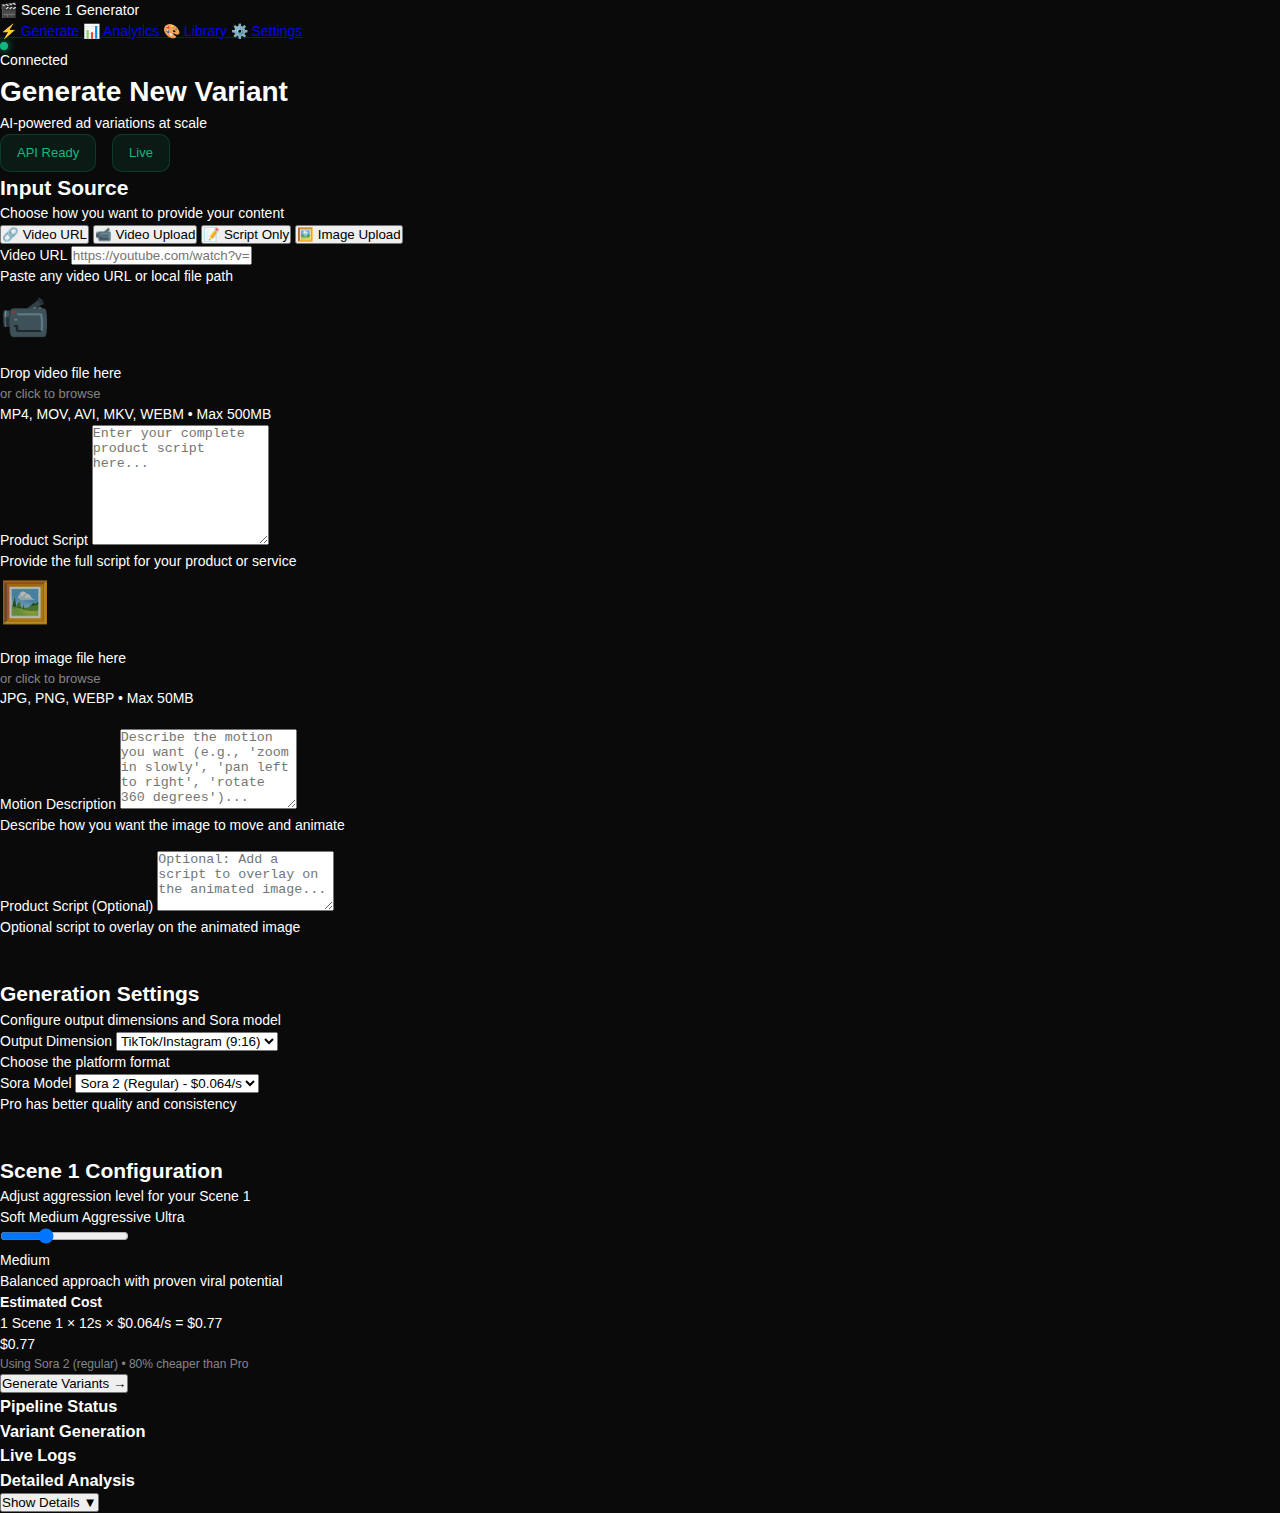
<file: frontend/index.html>
<!DOCTYPE html>
<html lang="en">
<head>
    <meta charset="UTF-8">
    <meta name="viewport" content="width=device-width, initial-scale=1.0">
    <title>Scene 1 Generator</title>
    <link rel="stylesheet" href="styles.css?v=4">
    <script src="https://cdn.socket.io/4.5.4/socket.io.min.js"></script>
</head>
<body>
    <!-- Sidebar Navigation -->
    <aside class="sidebar">
        <div class="sidebar-header">
            <div class="logo">
        <span class="logo-icon">🎬</span>
        <span class="logo-text">Scene 1 Generator</span>
            </div>
        </div>

        <nav class="sidebar-nav">
            <a href="#" class="nav-item active">
                <span class="nav-icon">⚡</span>
                <span class="nav-text">Generate</span>
            </a>
            <a href="#" class="nav-item">
                <span class="nav-icon">📊</span>
                <span class="nav-text">Analytics</span>
            </a>
            <a href="#" class="nav-item">
                <span class="nav-icon">🎨</span>
                <span class="nav-text">Library</span>
            </a>
            <a href="#" class="nav-item">
                <span class="nav-icon">⚙️</span>
                <span class="nav-text">Settings</span>
            </a>
        </nav>

        <div class="sidebar-footer">
            <div class="status-indicator">
                <div class="connection-dot connected" id="connection-dot"></div>
                <span class="status-text" id="connection-text">Connected</span>
            </div>
        </div>
    </aside>

    <!-- Main Content -->
    <main class="main-content">
        <!-- Top Bar -->
        <header class="top-bar">
            <div class="top-bar-left">
                <h1 class="page-title">Generate New Variant</h1>
                <p class="page-subtitle">AI-powered ad variations at scale</p>
            </div>
            <div class="top-bar-right">
                <span class="status-badge status-ok" id="api-status">API Ready</span>
                <span class="status-badge status-ok" id="ws-status">Live</span>
            </div>
        </header>

        <!-- Generate View -->
        <div id="generate-view" class="view-container">
        <!-- Content Grid -->
        <div class="content-wrapper">
            <!-- Left Column: Input Form -->
            <section class="form-panel">
                <div class="panel-header">
                    <h2>Input Source</h2>
                    <p class="panel-description">Choose how you want to provide your content</p>
                </div>

                <!-- Input Method Selection -->
                <div class="input-method-tabs">
                    <button type="button" class="method-tab active" data-method="video-url" onclick="switchInputMethod('video-url')">
                        <span class="tab-icon">🔗</span>
                        <span class="tab-text">Video URL</span>
                    </button>
                    <button type="button" class="method-tab" data-method="video-upload" onclick="switchInputMethod('video-upload')">
                        <span class="tab-icon">📹</span>
                        <span class="tab-text">Video Upload</span>
                    </button>
                    <button type="button" class="method-tab" data-method="script-only" onclick="switchInputMethod('script-only')">
                        <span class="tab-icon">📝</span>
                        <span class="tab-text">Script Only</span>
                    </button>
                    <button type="button" class="method-tab" data-method="image-upload" onclick="switchInputMethod('image-upload')">
                        <span class="tab-icon">🖼️</span>
                        <span class="tab-text">Image Upload</span>
                    </button>
                </div>

                <!-- Video URL Input -->
                <div id="video-url-input" class="input-method-content active">
                    <div class="input-group">
                        <label class="input-label">Video URL</label>
                        <input
                            type="text"
                            id="video-path"
                            class="input-field"
                            placeholder="https://youtube.com/watch?v=... or /path/to/video.mp4"
                            autocomplete="off"
                        >
                        <div class="input-hint">Paste any video URL or local file path</div>
                    </div>
                </div>

                <!-- Video Upload Input -->
                <div id="video-upload-input" class="input-method-content">
                    <div class="upload-zone" id="upload-area">
                        <input type="file" id="video-file" accept="video/*" style="display: none;">
                        <div class="upload-content">
                            <div class="upload-icon">📹</div>
                            <div class="upload-label">Drop video file here</div>
                            <div class="upload-hint">or click to browse</div>
                            <div class="upload-formats">MP4, MOV, AVI, MKV, WEBM • Max 500MB</div>
                        </div>
                        <div class="upload-progress" id="upload-progress" style="display: none;">
                            <div class="progress-track">
                                <div class="progress-fill" id="upload-progress-fill"></div>
                            </div>
                            <div class="progress-label" id="upload-progress-text">Uploading...</div>
                        </div>
                    </div>
                </div>

                <!-- Script Only Input -->
                <div id="script-only-input" class="input-method-content">
                    <div class="input-group">
                        <label class="input-label">Product Script</label>
                        <textarea
                            id="script-only-text"
                            class="input-field"
                            rows="6"
                            placeholder="Enter your complete product script here..."
                            style="resize: vertical; min-height: 120px;"
                        ></textarea>
                        <div class="input-hint">Provide the full script for your product or service</div>
                    </div>
                </div>

                <!-- Image Upload Input -->
                <div id="image-upload-input" class="input-method-content">
                    <div class="upload-zone" id="image-upload-area">
                        <input type="file" id="image-file" accept="image/*" style="display: none;">
                        <div class="upload-content">
                            <div class="upload-icon">🖼️</div>
                            <div class="upload-label">Drop image file here</div>
                            <div class="upload-hint">or click to browse</div>
                            <div class="upload-formats">JPG, PNG, WEBP • Max 50MB</div>
                        </div>
                        <div class="upload-progress" id="image-upload-progress" style="display: none;">
                            <div class="progress-track">
                                <div class="progress-fill" id="image-upload-progress-fill"></div>
                            </div>
                            <div class="progress-label" id="image-upload-progress-text">Uploading...</div>
                        </div>
                    </div>
                    <div class="input-group" style="margin-top: 20px;">
                        <label class="input-label">Motion Description</label>
                        <textarea
                            id="motion-description"
                            class="input-field"
                            rows="4"
                            placeholder="Describe the motion you want (e.g., 'zoom in slowly', 'pan left to right', 'rotate 360 degrees')..."
                            style="resize: vertical; min-height: 80px;"
                        ></textarea>
                        <div class="input-hint">Describe how you want the image to move and animate</div>
                    </div>
                    <div class="input-group" style="margin-top: 15px;">
                        <label class="input-label">Product Script (Optional)</label>
                        <textarea
                            id="image-script"
                            class="input-field"
                            rows="3"
                            placeholder="Optional: Add a script to overlay on the animated image..."
                            style="resize: vertical; min-height: 60px;"
                        ></textarea>
                        <div class="input-hint">Optional script to overlay on the animated image</div>
                    </div>
                </div>


                <!-- Generation Settings -->
                <div class="panel-header" style="margin-top: 40px;">
                    <h2>Generation Settings</h2>
                    <p class="panel-description">Configure output dimensions and Sora model</p>
                </div>

                <div class="settings-grid">
                    <div class="setting-group">
                        <label class="input-label">Output Dimension</label>
                        <select id="output-dimension" class="input-field">
                            <option value="720x1280">TikTok/Instagram (9:16)</option>
                            <option value="1280x720">YouTube (16:9)</option>
                            <option value="1792x1024">Landscape (16:9 HD)</option>
                            <option value="1024x1792">Portrait (9:16 HD)</option>
                        </select>
                        <div class="input-hint">Choose the platform format</div>
                    </div>

                    <div class="setting-group">
                        <label class="input-label">Sora Model</label>
                        <select id="sora-model" class="input-field" onchange="updateCostEstimate()">
                            <option value="sora-2">Sora 2 (Regular) - $0.064/s</option>
                            <option value="sora-2-pro">Sora 2 Pro - $0.08/s</option>
                        </select>
                        <div class="input-hint">Pro has better quality and consistency</div>
                    </div>
                </div>

                <div class="panel-header" style="margin-top: 40px;">
            <h2>Scene 1 Configuration</h2>
            <p class="panel-description">Adjust aggression level for your Scene 1</p>
                </div>

                <div class="aggression-slider-container">
                    <div class="slider-wrapper">
                        <div class="slider-labels">
                            <span class="slider-label">Soft</span>
                            <span class="slider-label">Medium</span>
                            <span class="slider-label">Aggressive</span>
                            <span class="slider-label">Ultra</span>
                        </div>
                        <input type="range" id="aggression-slider" min="0" max="3" value="1" step="1" 
                               class="aggression-slider" onchange="updateAggressionLevel()">
                        <div class="slider-value" id="aggression-value">Medium</div>
                    </div>
                    <div class="aggression-description" id="aggression-desc">
                        Balanced approach with proven viral potential
                    </div>
                </div>

                <div class="cost-panel" id="cost-estimate">
                    <div class="cost-row">
                        <div class="cost-info">
                            <div class="cost-label">Estimated Cost</div>
                            <div class="cost-breakdown" id="cost-details">1 Scene 1 × 12s × $0.064/s = $0.77</div>
                        </div>
                        <div class="cost-value" id="cost-amount">$0.77</div>
                    </div>
                    <div class="cost-note" id="cost-note">
                        Using Sora 2 (regular) • 80% cheaper than Pro
                    </div>
                    <div class="cost-optimization" id="cost-optimization" style="display: none;">
                        <div class="optimization-info">
                            <span class="optimization-icon">💡</span>
                            <span class="optimization-text" id="optimization-text">Save $0.19 by using Sora 2 for simple scenes</span>
                        </div>
                    </div>
                </div>

                <button class="btn-primary btn-large" id="start-btn" onclick="startCloning()">
                    <span>Generate Variants</span>
                    <span class="btn-arrow">→</span>
                </button>
            </section>

            <!-- Right Column: Progress & Results -->
            <section class="results-panel">
                <!-- Pipeline Progress -->
                <div class="progress-card" id="progress-section">
                    <div class="card-header">
                        <h3>Pipeline Status</h3>
                    </div>
                    <div class="card-content" id="stages-container">
                        <!-- Stages will be inserted here -->
                    </div>
                </div>

                <!-- Variants Progress -->
                <div class="progress-card" id="variants-section">
                    <div class="card-header">
                        <h3>Variant Generation</h3>
                    </div>
                    <div class="variants-grid" id="variants-grid">
                        <!-- Variants will be inserted here -->
                    </div>
                </div>

                <!-- Live Logs -->
                <div class="progress-card" id="logs-section">
                    <div class="card-header">
                        <h3>Live Logs</h3>
                    </div>
                    <div class="logs-view" id="log-container">
                        <!-- Logs will be inserted here -->
                    </div>
                </div>

                <!-- Detailed Logs -->
                <div class="progress-card" id="detailed-logs-section">
                    <div class="card-header">
                        <h3>Detailed Analysis</h3>
                        <button class="btn-text" onclick="toggleDetailedLogs()" id="detailed-logs-toggle">
                            Show Details ▼
                        </button>
                    </div>
                    <div class="detailed-content" id="detailed-logs-content" style="display: none;">
                        <div class="detail-group">
                            <div class="detail-header" onclick="toggleSection('analysis-detail')">
                                <span>📊 Original Video Analysis</span>
                                <span class="detail-toggle">▼</span>
                            </div>
                            <div class="detail-body" id="analysis-detail">
                                <pre id="analysis-data">Waiting for analysis...</pre>
                            </div>
                        </div>

                        <div class="detail-group">
                            <div class="detail-header" onclick="toggleSection('transform-detail')">
                                <span>🔄 Ad Transformation</span>
                                <span class="detail-toggle">▼</span>
                            </div>
                            <div class="detail-body" id="transform-detail">
                                <pre id="transform-data">Waiting for transformation...</pre>
                            </div>
                        </div>

                        <div class="detail-group">
                            <div class="detail-header" onclick="toggleSection('prompts-detail')">
                                <span>✍️ Sora Prompts</span>
                                <span class="detail-toggle">▼</span>
                            </div>
                            <div class="detail-body" id="prompts-detail">
                                <pre id="prompts-data">Waiting for prompts...</pre>
                            </div>
                        </div>

                        <div class="detail-group">
                            <div class="detail-header" onclick="toggleSection('eval-detail')">
                                <span>⭐ Evaluation & Rating</span>
                                <span class="detail-toggle">▼</span>
                            </div>
                            <div class="detail-body" id="eval-detail">
                                <pre id="eval-data">Waiting for evaluation...</pre>
                            </div>
                        </div>
                    </div>
                </div>

                <!-- Final Results -->
                <div class="progress-card results-section" id="results-section">
                    <div class="card-header">
                        <h3>Generated Variants</h3>
                    </div>
                    <div class="card-content" id="results-content">
                        <!-- Results will be inserted here -->
                    </div>
                </div>
            </section>
        </div>
        </div>
        <!-- End Generate View -->

        <!-- Library View -->
        <div id="library-view" class="view-container" style="display: none;">
            <div class="library-header">
                <h2>Generation Library</h2>
                <p class="library-subtitle">Your generation history and completed videos</p>
            </div>

            <div class="library-filters">
                <button class="filter-btn active" data-filter="all">All</button>
                <button class="filter-btn" data-filter="completed">Completed</button>
                <button class="filter-btn" data-filter="processing">Processing</button>
                <button class="filter-btn" data-filter="failed">Failed</button>
            </div>

            <div class="library-grid" id="library-grid">
                <div class="loading-spinner">Loading generations...</div>
            </div>
        </div>
        <!-- End Library View -->
    </main>

    <script src="app.js"></script>
</body>
</html>
</file>
<file: frontend/styles.css>
/* Premium Enterprise Design System - $2000/mo SaaS Quality */

:root {
    /* Professional Color Palette - Enterprise Grade */
    --color-bg-primary: #0a0a0a;
    --color-bg-secondary: #111111;
    --color-bg-elevated: #1a1a1a;
    --color-surface: #ffffff;
    --color-surface-dark: rgba(255, 255, 255, 0.03);
    --color-surface-elevated: rgba(255, 255, 255, 0.06);
    --color-surface-hover: rgba(255, 255, 255, 0.08);

    --color-border: rgba(255, 255, 255, 0.08);
    --color-border-strong: rgba(255, 255, 255, 0.12);

    --color-text-primary: #ffffff;
    --color-text-secondary: rgba(255, 255, 255, 0.7);
    --color-text-tertiary: rgba(255, 255, 255, 0.5);

    --color-accent: #3b82f6;
    --color-accent-hover: #2563eb;
    --color-accent-light: rgba(59, 130, 246, 0.1);

    --color-success: #10b981;
    --color-success-bg: rgba(16, 185, 129, 0.1);
    --color-warning: #f59e0b;
    --color-warning-bg: rgba(245, 158, 11, 0.1);
    --color-error: #ef4444;
    --color-error-bg: rgba(239, 68, 68, 0.1);

    /* Sophisticated Spacing */
    --spacing-1: 4px;
    --spacing-2: 8px;
    --spacing-3: 12px;
    --spacing-4: 16px;
    --spacing-5: 20px;
    --spacing-6: 24px;
    --spacing-8: 32px;
    --spacing-10: 40px;
    --spacing-12: 48px;
    --spacing-16: 64px;
    --spacing-20: 80px;

    /* Refined Border Radius */
    --radius-sm: 6px;
    --radius-md: 10px;
    --radius-lg: 14px;
    --radius-xl: 18px;

    /* Premium Shadows */
    --shadow-sm: 0 1px 2px 0 rgba(0, 0, 0, 0.5);
    --shadow-md: 0 4px 6px -1px rgba(0, 0, 0, 0.5), 0 2px 4px -1px rgba(0, 0, 0, 0.3);
    --shadow-lg: 0 10px 15px -3px rgba(0, 0, 0, 0.5), 0 4px 6px -2px rgba(0, 0, 0, 0.3);
    --shadow-xl: 0 20px 25px -5px rgba(0, 0, 0, 0.5), 0 10px 10px -5px rgba(0, 0, 0, 0.3);
    --shadow-glow: 0 0 20px rgba(59, 130, 246, 0.4);

    /* Typography Scale */
    --font-size-xs: 12px;
    --font-size-sm: 13px;
    --font-size-base: 14px;
    --font-size-lg: 16px;
    --font-size-xl: 18px;
    --font-size-2xl: 24px;
    --font-size-3xl: 30px;
    --font-size-4xl: 36px;

    --font-weight-normal: 400;
    --font-weight-medium: 500;
    --font-weight-semibold: 600;
    --font-weight-bold: 700;
}

* {
    margin: 0;
    padding: 0;
    box-sizing: border-box;
}

body {
    font-family: -apple-system, BlinkMacSystemFont, 'Inter', 'Segoe UI', 'Helvetica Neue', Arial, sans-serif;
    background: var(--color-bg-primary);
    color: var(--color-text-primary);
    line-height: 1.5;
    -webkit-font-smoothing: antialiased;
    -moz-osx-font-smoothing: grayscale;
    font-size: var(--font-size-base);
    min-height: 100vh;
    overflow-x: hidden;
}

.container {
    max-width: 1400px;
    margin: 0 auto;
    padding: var(--spacing-8) var(--spacing-6);
}

/* Premium Header */
.header {
    background: var(--color-bg-secondary);
    border: 1px solid var(--color-border);
    border-radius: var(--radius-xl);
    padding: var(--spacing-8);
    margin-bottom: var(--spacing-8);
    box-shadow: var(--shadow-lg);
}

.header h1 {
    font-size: var(--font-size-4xl);
    font-weight: var(--font-weight-bold);
    color: var(--color-text-primary);
    margin-bottom: var(--spacing-3);
    letter-spacing: -0.02em;
    line-height: 1.2;
}

.header p {
    color: var(--color-text-secondary);
    font-size: var(--font-size-lg);
    font-weight: var(--font-weight-normal);
    margin-bottom: var(--spacing-6);
}

.status-badge {
    display: inline-flex;
    align-items: center;
    gap: var(--spacing-2);
    padding: var(--spacing-2) var(--spacing-4);
    border-radius: var(--radius-md);
    font-size: var(--font-size-sm);
    font-weight: var(--font-weight-medium);
    margin-right: var(--spacing-3);
    transition: all 0.2s ease;
}

.status-ok {
    background: var(--color-success-bg);
    color: var(--color-success);
    border: 1px solid rgba(16, 185, 129, 0.2);
}

.status-error {
    background: var(--color-error-bg);
    color: var(--color-error);
    border: 1px solid rgba(239, 68, 68, 0.2);
}

/* Main Grid */
.main-grid {
    display: grid;
    grid-template-columns: 500px 1fr;
    gap: var(--spacing-8);
    margin-bottom: var(--spacing-8);
}

/* Premium Cards */
.card {
    background: var(--color-bg-secondary);
    border: 1px solid var(--color-border);
    border-radius: var(--radius-xl);
    padding: var(--spacing-8);
    box-shadow: var(--shadow-lg);
    transition: all 0.3s cubic-bezier(0.4, 0, 0.2, 1);
}

.card:hover {
    border-color: var(--color-border-strong);
    box-shadow: var(--shadow-xl);
}

.card h2 {
    font-size: var(--font-size-2xl);
    font-weight: var(--font-weight-semibold);
    color: var(--color-text-primary);
    margin-bottom: var(--spacing-6);
    letter-spacing: -0.01em;
    display: flex;
    align-items: center;
    gap: var(--spacing-3);
}

/* Form Elements - Premium */
.form-group {
    margin-bottom: var(--spacing-6);
}

.form-group label {
    display: block;
    color: var(--color-text-primary);
    font-size: var(--font-size-sm);
    font-weight: var(--font-weight-medium);
    margin-bottom: var(--spacing-3);
    letter-spacing: 0.01em;
}

.form-group input[type="text"] {
    width: 100%;
    padding: var(--spacing-4);
    background: var(--color-surface-dark);
    border: 1px solid var(--color-border);
    border-radius: var(--radius-lg);
    color: var(--color-text-primary);
    font-size: var(--font-size-base);
    font-family: inherit;
    transition: all 0.2s ease;
}

.form-group input[type="text"]::placeholder {
    color: var(--color-text-tertiary);
}

.form-group input[type="text"]:hover {
    border-color: var(--color-border-strong);
    background: var(--color-surface-elevated);
}

.form-group input[type="text"]:focus {
    outline: none;
    border-color: var(--color-accent);
    background: var(--color-surface-elevated);
    box-shadow: 0 0 0 3px var(--color-accent-light);
}

/* Premium Checkbox Group */
.checkbox-group {
    display: grid;
    grid-template-columns: 1fr 1fr;
    gap: var(--spacing-3);
}

.checkbox-item {
    display: flex;
    align-items: center;
    gap: var(--spacing-3);
    padding: var(--spacing-4);
    background: var(--color-surface-dark);
    border: 1px solid var(--color-border);
    border-radius: var(--radius-lg);
    cursor: pointer;
    transition: all 0.2s ease;
    font-size: var(--font-size-sm);
    font-weight: var(--font-weight-medium);
}

.checkbox-item:hover {
    border-color: var(--color-border-strong);
    background: var(--color-surface-elevated);
}

.checkbox-item:has(input[type="checkbox"]:checked) {
    background: var(--color-accent-light);
    border-color: var(--color-accent);
}

.checkbox-item input[type="checkbox"] {
    width: 18px;
    height: 18px;
    cursor: pointer;
    accent-color: var(--color-accent);
}

/* Premium Button */
.btn {
    width: 100%;
    padding: var(--spacing-4) var(--spacing-6);
    background: var(--color-accent);
    color: white;
    border: none;
    border-radius: var(--radius-lg);
    font-size: var(--font-size-base);
    font-weight: var(--font-weight-semibold);
    cursor: pointer;
    transition: all 0.2s ease;
    font-family: inherit;
    box-shadow: var(--shadow-md);
}

.btn:hover:not(:disabled) {
    background: var(--color-accent-hover);
    transform: translateY(-1px);
    box-shadow: var(--shadow-lg), var(--shadow-glow);
}

.btn:active:not(:disabled) {
    transform: translateY(0);
}

.btn:disabled {
    opacity: 0.5;
    cursor: not-allowed;
}

.btn-toggle {
    padding: var(--spacing-2) var(--spacing-4);
    background: var(--color-surface-dark);
    color: var(--color-text-secondary);
    border: 1px solid var(--color-border);
    border-radius: var(--radius-md);
    font-size: var(--font-size-sm);
    font-weight: var(--font-weight-medium);
    cursor: pointer;
    transition: all 0.2s ease;
    float: right;
}

.btn-toggle:hover {
    background: var(--color-surface-elevated);
    border-color: var(--color-border-strong);
    color: var(--color-text-primary);
}

/* Progress Section */
.progress-section {
    display: none;
}

.progress-section.active {
    display: block;
}

/* Premium Stage Cards */
.stage {
    margin-bottom: var(--spacing-4);
    padding: var(--spacing-5);
    background: var(--color-surface-dark);
    border: 1px solid var(--color-border);
    border-radius: var(--radius-lg);
    transition: all 0.2s ease;
}

.stage.active {
    border-color: var(--color-accent);
    background: var(--color-accent-light);
}

.stage.completed {
    border-color: var(--color-success);
    background: var(--color-success-bg);
}

.stage.failed {
    border-color: var(--color-error);
    background: var(--color-error-bg);
}

.stage-header {
    display: flex;
    justify-content: space-between;
    align-items: center;
    margin-bottom: var(--spacing-3);
}

.stage-title {
    font-size: var(--font-size-base);
    font-weight: var(--font-weight-semibold);
    color: var(--color-text-primary);
}

.stage-status {
    font-size: var(--font-size-xs);
    font-weight: var(--font-weight-medium);
    padding: var(--spacing-1) var(--spacing-3);
    border-radius: var(--radius-sm);
    text-transform: uppercase;
    letter-spacing: 0.05em;
}

.stage-status.pending {
    background: var(--color-surface-elevated);
    color: var(--color-text-tertiary);
}

.stage-status.in-progress {
    background: var(--color-accent-light);
    color: var(--color-accent);
}

.stage-status.completed {
    background: var(--color-success-bg);
    color: var(--color-success);
}

.stage-status.failed {
    background: var(--color-error-bg);
    color: var(--color-error);
}

/* Premium Progress Bar */
.progress-bar {
    height: 2px;
    background: var(--color-surface-elevated);
    border-radius: 1px;
    overflow: hidden;
    margin-top: var(--spacing-3);
}

.progress-bar-fill {
    height: 100%;
    background: var(--color-accent);
    transition: width 0.3s ease;
    border-radius: 1px;
}

/* Variant Grid */
.variant-grid {
    display: grid;
    grid-template-columns: repeat(4, 1fr);
    gap: var(--spacing-4);
    margin-top: var(--spacing-6);
}

.variant-card {
    padding: var(--spacing-5);
    background: var(--color-surface-dark);
    border: 1px solid var(--color-border);
    border-radius: var(--radius-lg);
    text-align: center;
    transition: all 0.2s ease;
}

.variant-card:hover {
    border-color: var(--color-border-strong);
    background: var(--color-surface-elevated);
}

.variant-card.generating {
    border-color: var(--color-accent);
    background: var(--color-accent-light);
}

.variant-card.completed {
    border-color: var(--color-success);
    background: var(--color-success-bg);
}

.variant-card.failed {
    border-color: var(--color-error);
    background: var(--color-error-bg);
}

.variant-name {
    font-weight: var(--font-weight-semibold);
    font-size: var(--font-size-sm);
    margin-bottom: var(--spacing-2);
    text-transform: uppercase;
    letter-spacing: 0.05em;
    color: var(--color-text-primary);
}

.variant-progress {
    font-size: var(--font-size-xs);
    color: var(--color-text-secondary);
    line-height: 1.5;
}

/* Premium Log Container */
.log-container {
    background: #000000;
    border: 1px solid var(--color-border);
    border-radius: var(--radius-lg);
    padding: var(--spacing-5);
    max-height: 400px;
    overflow-y: auto;
    font-family: 'SF Mono', 'Monaco', 'Consolas', monospace;
    font-size: var(--font-size-xs);
    line-height: 1.6;
}

.log-entry {
    padding: var(--spacing-2) var(--spacing-3);
    margin-bottom: var(--spacing-1);
    border-radius: var(--radius-sm);
    opacity: 0;
    animation: fadeIn 0.3s ease forwards;
}

@keyframes fadeIn {
    to { opacity: 1; }
}

.log-entry.info {
    color: var(--color-text-secondary);
}

.log-entry.success {
    background: var(--color-success-bg);
    color: var(--color-success);
}

.log-entry.error {
    background: var(--color-error-bg);
    color: var(--color-error);
}

.log-entry.warning {
    background: var(--color-warning-bg);
    color: var(--color-warning);
}

.log-timestamp {
    color: var(--color-text-tertiary);
    font-size: var(--font-size-xs);
}

/* Premium Upload Area */
.upload-area {
    border: 2px dashed var(--color-border);
    border-radius: var(--radius-lg);
    padding: var(--spacing-12);
    text-align: center;
    cursor: pointer;
    transition: all 0.2s ease;
    background: var(--color-surface-dark);
}

.upload-area:hover {
    border-color: var(--color-accent);
    background: var(--color-accent-light);
}

.upload-area.dragover {
    border-color: var(--color-accent);
    background: var(--color-accent-light);
    border-style: solid;
}

.upload-area.uploading {
    pointer-events: none;
    opacity: 0.7;
}

.upload-icon {
    font-size: 40px;
    margin-bottom: var(--spacing-4);
    opacity: 0.7;
}

.upload-text {
    font-size: var(--font-size-base);
    color: var(--color-text-primary);
    margin-bottom: var(--spacing-2);
}

.upload-text strong {
    color: var(--color-accent);
    font-weight: var(--font-weight-semibold);
}

.upload-hint {
    font-size: var(--font-size-sm);
    color: var(--color-text-tertiary);
}

.upload-progress-bar {
    width: 100%;
    height: 2px;
    background: var(--color-surface-elevated);
    border-radius: 1px;
    overflow: hidden;
    margin-bottom: var(--spacing-2);
}

.upload-progress-fill {
    height: 100%;
    background: var(--color-accent);
    transition: width 0.3s ease;
    width: 0%;
    border-radius: 1px;
}

.upload-progress-text {
    font-size: var(--font-size-sm);
    color: var(--color-text-secondary);
    font-weight: var(--font-weight-medium);
}

/* Premium Cost Estimate */
.cost-estimate {
    background: linear-gradient(135deg, rgba(245, 158, 11, 0.1) 0%, rgba(245, 158, 11, 0.05) 100%);
    border: 1px solid rgba(245, 158, 11, 0.2);
    border-radius: var(--radius-lg);
    padding: var(--spacing-6);
    margin-bottom: var(--spacing-6);
}

.cost-header {
    display: flex;
    justify-content: space-between;
    align-items: center;
    margin-bottom: var(--spacing-3);
}

.cost-label {
    font-size: var(--font-size-base);
    font-weight: var(--font-weight-semibold);
    color: var(--color-text-primary);
}

.cost-amount {
    font-size: var(--font-size-3xl);
    font-weight: var(--font-weight-bold);
    color: var(--color-warning);
    letter-spacing: -0.02em;
}

.cost-details {
    font-size: var(--font-size-sm);
    color: var(--color-text-secondary);
    margin-bottom: var(--spacing-2);
    font-family: 'SF Mono', monospace;
}

.cost-note {
    font-size: var(--font-size-xs);
    color: var(--color-text-tertiary);
}

/* Premium Connection Status */
.connection-status {
    position: fixed;
    bottom: var(--spacing-8);
    right: var(--spacing-8);
    padding: var(--spacing-3) var(--spacing-5);
    background: var(--color-bg-secondary);
    border: 1px solid var(--color-border);
    border-radius: var(--radius-xl);
    box-shadow: var(--shadow-xl);
    display: flex;
    align-items: center;
    gap: var(--spacing-3);
    font-size: var(--font-size-sm);
    font-weight: var(--font-weight-medium);
    z-index: 1000;
}

.connection-dot {
    width: 8px;
    height: 8px;
    border-radius: 50%;
}

.connection-dot.connected {
    background: var(--color-success);
    box-shadow: 0 0 8px var(--color-success);
    animation: pulse 2s infinite;
}

.connection-dot.disconnected {
    background: var(--color-error);
    animation: none;
}

@keyframes pulse {
    0%, 100% {
        opacity: 1;
    }
    50% {
        opacity: 0.5;
    }
}

/* Results Section */
.results-section {
    display: none;
}

.results-section.active {
    display: block;
}

.video-grid {
    display: grid;
    grid-template-columns: repeat(auto-fit, minmax(300px, 1fr));
    gap: var(--spacing-6);
    margin-top: var(--spacing-6);
}

.video-card {
    background: var(--color-surface-dark);
    border: 1px solid var(--color-border);
    border-radius: var(--radius-lg);
    padding: var(--spacing-5);
    text-align: center;
    transition: all 0.2s ease;
}

.video-card:hover {
    border-color: var(--color-border-strong);
    box-shadow: var(--shadow-lg);
}

.video-card h3 {
    font-size: var(--font-size-lg);
    font-weight: var(--font-weight-semibold);
    margin-bottom: var(--spacing-4);
    text-transform: capitalize;
    color: var(--color-text-primary);
}

.video-preview {
    width: 100%;
    aspect-ratio: 16/9;
    background: #000;
    border-radius: var(--radius-md);
    margin-bottom: var(--spacing-4);
    overflow: hidden;
    border: 1px solid var(--color-border);
}

.video-info {
    font-size: var(--font-size-sm);
    color: var(--color-text-secondary);
    margin-bottom: var(--spacing-2);
}

/* Detailed Logs */
.detailed-logs-content {
    margin-top: var(--spacing-6);
}

.detail-section {
    margin-bottom: var(--spacing-4);
    border: 1px solid var(--color-border);
    border-radius: var(--radius-lg);
    overflow: hidden;
    background: var(--color-surface-dark);
}

.detail-header {
    background: var(--color-surface-elevated);
    padding: var(--spacing-4) var(--spacing-5);
    margin: 0;
    cursor: pointer;
    user-select: none;
    display: flex;
    justify-content: space-between;
    align-items: center;
    font-size: var(--font-size-base);
    font-weight: var(--font-weight-semibold);
    color: var(--color-text-primary);
    transition: background 0.2s ease;
}

.detail-header:hover {
    background: var(--color-surface-hover);
}

.toggle-icon {
    transition: transform 0.3s ease;
    font-size: var(--font-size-xs);
    color: var(--color-text-tertiary);
}

.detail-header.collapsed .toggle-icon {
    transform: rotate(-90deg);
}

.detail-content {
    padding: var(--spacing-5);
    background: var(--color-surface-dark);
    max-height: 600px;
    overflow-y: auto;
}

.detail-content.collapsed {
    display: none;
}

.detail-content pre {
    margin: 0;
    padding: var(--spacing-5);
    background: #000000;
    color: var(--color-text-secondary);
    border-radius: var(--radius-md);
    border: 1px solid var(--color-border);
    font-family: 'SF Mono', 'Monaco', 'Consolas', monospace;
    font-size: var(--font-size-xs);
    line-height: 1.6;
    overflow-x: auto;
    white-space: pre-wrap;
    word-wrap: break-word;
}

.detail-badge {
    display: inline-block;
    padding: var(--spacing-1) var(--spacing-3);
    border-radius: var(--radius-sm);
    font-size: var(--font-size-xs);
    font-weight: var(--font-weight-medium);
    margin-right: var(--spacing-2);
}

.badge-success {
    background: var(--color-success-bg);
    color: var(--color-success);
}

.badge-warning {
    background: var(--color-warning-bg);
    color: var(--color-warning);
}

.badge-error {
    background: var(--color-error-bg);
    color: var(--color-error);
}

.badge-info {
    background: var(--color-accent-light);
    color: var(--color-accent);
}

/* Responsive Design */
@media (max-width: 1200px) {
    .main-grid {
        grid-template-columns: 1fr;
    }
}

@media (max-width: 768px) {
    .container {
        padding: var(--spacing-4);
    }

    .header {
        padding: var(--spacing-6);
    }

    .header h1 {
        font-size: var(--font-size-3xl);
    }

    .variant-grid {
        grid-template-columns: 1fr 1fr;
    }

    .checkbox-group {
        grid-template-columns: 1fr;
    }

    .connection-status {
        bottom: var(--spacing-4);
        right: var(--spacing-4);
    }
}

/* Smooth Scrollbar */
::-webkit-scrollbar {
    width: 8px;
    height: 8px;
}

::-webkit-scrollbar-track {
    background: transparent;
}

::-webkit-scrollbar-thumb {
    background: var(--color-surface-elevated);
    border-radius: 4px;
}

::-webkit-scrollbar-thumb:hover {
    background: var(--color-surface-hover);
}

/* Selection */
::selection {
    background: var(--color-accent-light);
    color: var(--color-text-primary);
}

/* Focus Visible */
:focus-visible {
    outline: 2px solid var(--color-accent);
    outline-offset: 2px;
}
</file>
